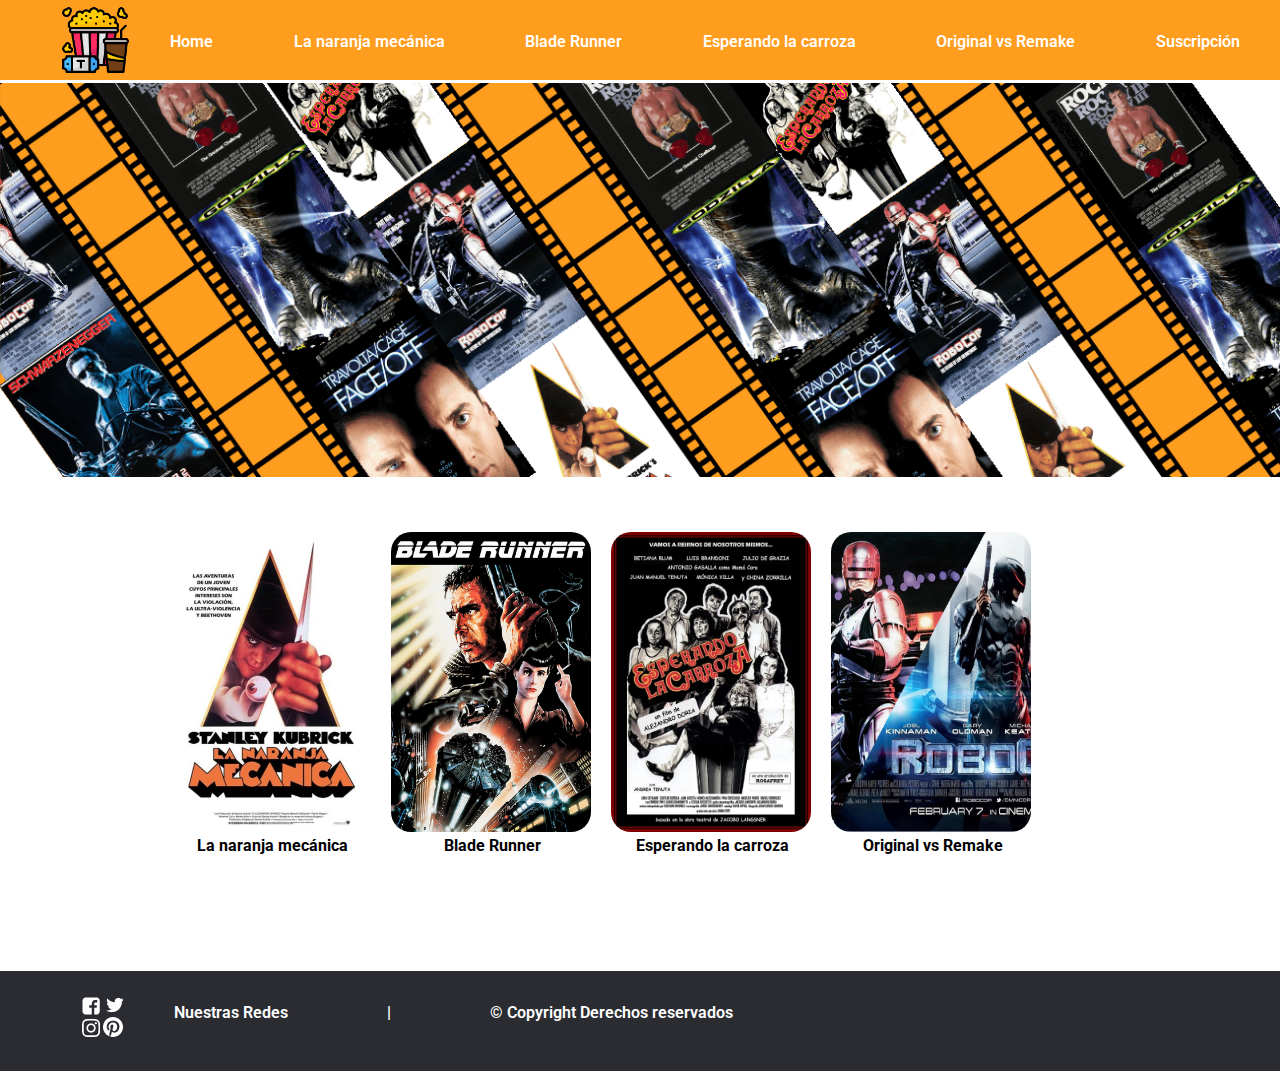
<file: index.html>
﻿<!DOCTYPE html>

<html>

<head>
  <title>CineRetro</title>
  <meta charset="utf-8" />
  <link rel="preconnect" href="https://fonts.googleapis.com">
  <link rel="preconnect" href="https://fonts.gstatic.com" crossorigin>
  <link href="https://fonts.googleapis.com/css2?family=Roboto:wght@300&display=swap" rel="stylesheet">
  <link rel="stylesheet" type="text/css" href="style.css" />

</head>

<body>
  <header>

    <div id="nav">

      <a href="index.html"><img src="images/pochoclos.png" id="logo" width="70px" alt="Logo CineRetro"></a>
      <ul>
        <li><a href="index.html">Home</a></li>
        <li><a href="lanaranjamecanica.html">La naranja mecánica</a></li>
        <li><a href="bladerunner.html">Blade Runner</a></li>
        <li><a href="esperandocarroza.html">Esperando la carroza</a></li>
        <li><a href="originalvsremake.html">Original vs Remake</a></li>
        <li><a href="Suscripción.html">Suscripción</a></li>
      </ul>
    </div>
  </header>

  <img src="images/aficheportada.png" width="100%">

  <div id="cuerpo">
    <div class="articulo">
      <a href="lanaranjamecanica.html"><img src="images/pagina01.jpg" class="marco" /></a>
      <h4>La naranja mecánica</h4>
    </div>
    <div class="articulo">
      <a href="bladerunner.html"><img class="marco" src="images/pagina02.png" /></a>
      <h4>Blade Runner</h4>
    </div>
    <div class="articulo">
      <a href="esperandocarroza.html"><img class="marco" src="images/pagina03.jpg" /></a>
      <h4>Esperando la carroza</h4>
    </div>
    <div class="articulo">
      <a href="originalvsremake.html"><img class="marco" src="images/pagina04.png" /></a>
      <h4>Original vs Remake</h4>
    </div>
  </div>

  <footer>
    <div id="pie">
      <a href="https://es-la.facebook.com/"><img src="images/redes.png" id="logoredes" alt="Logo redes sociales"></a>
      <ul>
        <li><a href="https://es-la.facebook.com/">Nuestras Redes</a></li>
        <li>|</li>
        <li>© Copyright Derechos reservados</li>
        <li><a href="lanaranjamecanica.html"><abbr title="La naranja mecánica"></a></li>
        <li><a href="bladerunner.html"><abbr title="Blade Runner"></a></li>
        <li><a href="esperandocarroza.html"><abbr title="Esperando la carroza"></a></li>
        <li><a href="originalvsremake.html"><abbr title="Original vs Remake"></a></li><br>
      </ul>
    </div>
  </footer>
</body>

</html>
</file>
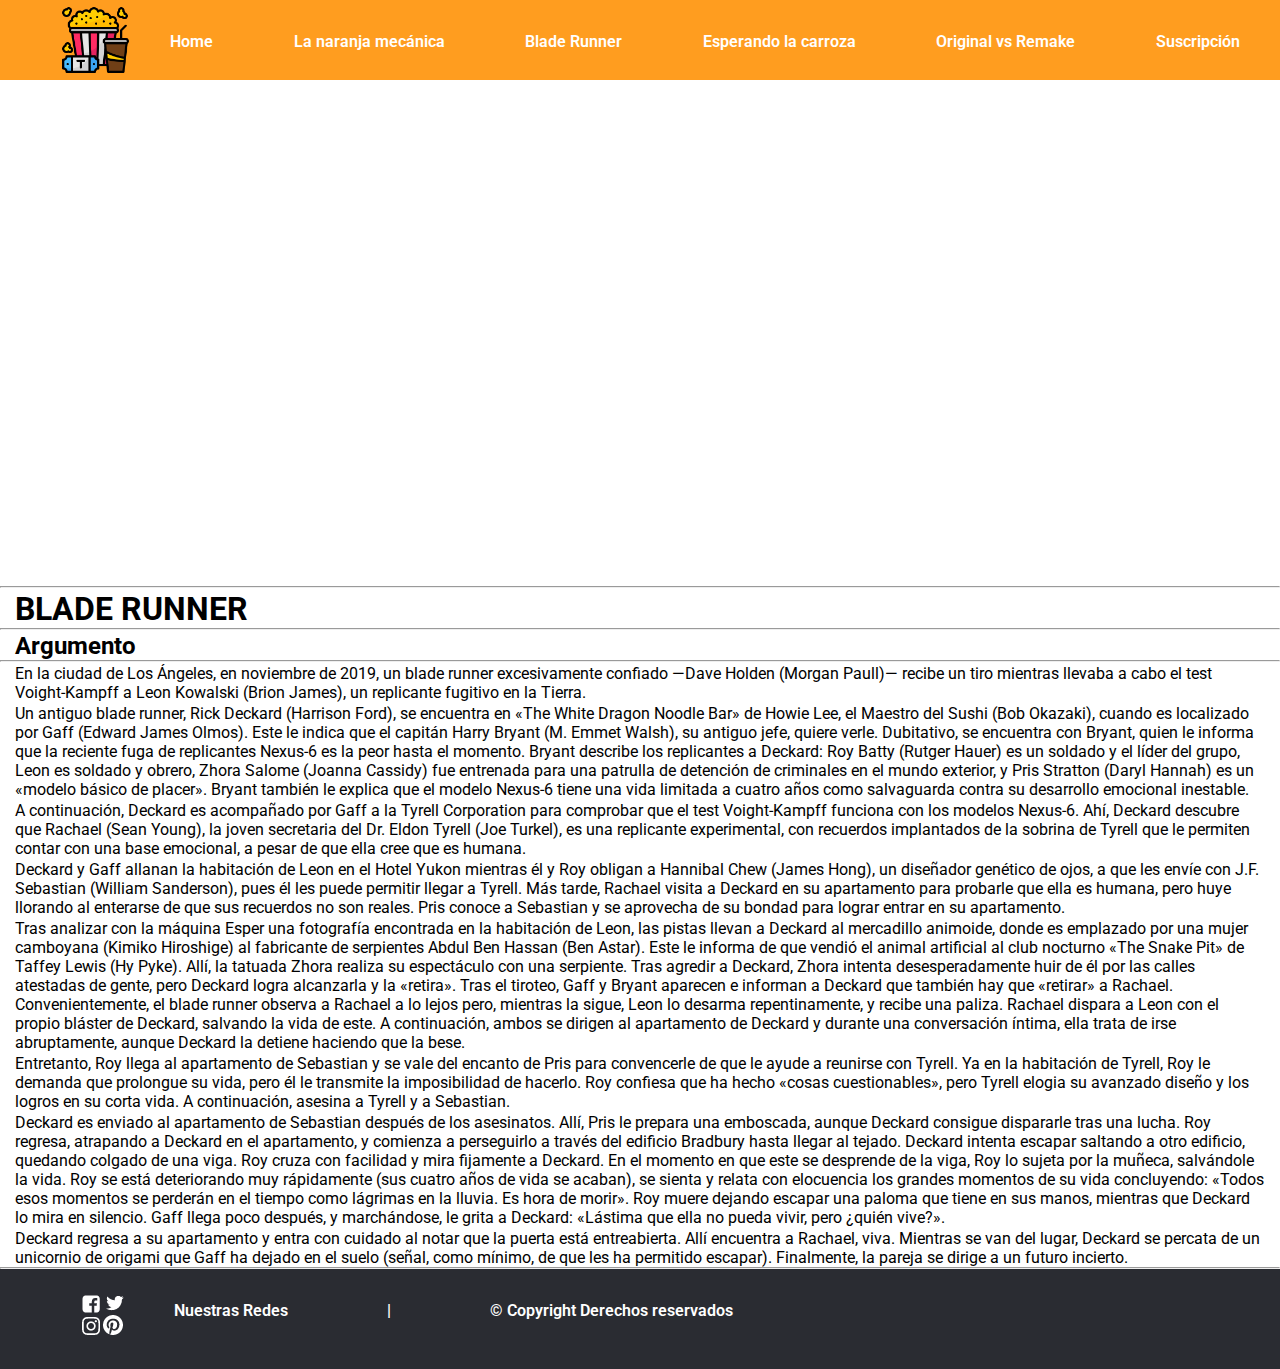
<file: bladerunner.html>
﻿<!DOCTYPE html>
<html>

<head>
  <title>CineRetro - Blade Runner</title>
  <meta charset="utf-8" />

  <!-- Fuente "Roboto" desde Google Fonts -->
  <link rel="preconnect" href="https://fonts.googleapis.com">
  <link rel="preconnect" href="https://fonts.gstatic.com" crossorigin>
  <link href="https://fonts.googleapis.com/css2?family=Roboto:wght@300&display=swap" rel="stylesheet">

  <!-- Diseño general de las páginas con CSS -->
  <link rel="stylesheet" type="text/css" href="style.css" />

</head>

<body>
  <header>

    <!-- Menú de navegación -->
    <div id="nav">

      <a href="index.html"><img src="images/pochoclos.png" id="logo" width="70px" alt="Logo CineRetro"></a>
      <ul>
        <li><a href="index.html">Home</a></li>
        <li><a href="lanaranjamecanica.html">La naranja mecánica</a></li>
        <li><a href="bladerunner.html">Blade Runner</a></li>
        <li><a href="esperandocarroza.html">Esperando la carroza</a></li>
        <li><a href="originalvsremake.html">Original vs Remake</a></li>
        <li><a href="Suscripción.html">Suscripción</a></li>
      </ul>
    </div>
  </header>

  <!-- IFRAME -->
  <iframe height="500px" src="https://www.youtube.com/embed/OL5dD-EwcaU"
    title="Blade Runner (1982) Trailer Doblado al Español Latino" frameborder="0"
    allow="accelerometer; autoplay; clipboard-write; encrypted-media; gyroscope; picture-in-picture; web-share"
    allowfullscreen>
  </iframe>

    <hr />
    <h1>BLADE RUNNER</h1>
    <hr />
    <h2>Argumento</h2>
    <hr />

    <p>En la ciudad de Los Ángeles, en noviembre de 2019, un blade runner excesivamente confiado —Dave Holden (Morgan
      Paull)— recibe un tiro mientras llevaba a cabo el test Voight-Kampff a Leon Kowalski (Brion James), un replicante
      fugitivo en la Tierra.</p>

    <p>Un antiguo blade runner, Rick Deckard (Harrison Ford), se encuentra en «The White Dragon Noodle Bar» de Howie
      Lee, el Maestro del Sushi (Bob Okazaki), cuando es localizado por Gaff (Edward James Olmos). Este le indica que el
      capitán Harry Bryant (M. Emmet Walsh), su antiguo jefe, quiere verle. Dubitativo, se encuentra con Bryant, quien
      le informa que la reciente fuga de replicantes Nexus-6 es la peor hasta el momento. Bryant describe los
      replicantes a Deckard: Roy Batty (Rutger Hauer) es un soldado y el líder del grupo, Leon es soldado y obrero,
      Zhora Salome (Joanna Cassidy) fue entrenada para una patrulla de detención de criminales en el mundo exterior, y
      Pris Stratton (Daryl Hannah) es un «modelo básico de placer». Bryant también le explica que el modelo Nexus-6
      tiene una vida limitada a cuatro años como salvaguarda contra su desarrollo emocional inestable.</p>

    <p>A continuación, Deckard es acompañado por Gaff a la Tyrell Corporation para comprobar que el test Voight-Kampff
      funciona con los modelos Nexus-6. Ahí, Deckard descubre que Rachael (Sean Young), la joven secretaria del Dr.
      Eldon Tyrell (Joe Turkel), es una replicante experimental, con recuerdos implantados de la sobrina de Tyrell que
      le permiten contar con una base emocional, a pesar de que ella cree que es humana.</p>

    <p>Deckard y Gaff allanan la habitación de Leon en el Hotel Yukon mientras él y Roy obligan a Hannibal Chew (James
      Hong), un diseñador genético de ojos, a que les envíe con J.F. Sebastian (William Sanderson), pues él les puede
      permitir llegar a Tyrell. Más tarde, Rachael visita a Deckard en su apartamento para probarle que ella es humana,
      pero huye llorando al enterarse de que sus recuerdos no son reales. Pris conoce a Sebastian y se aprovecha de su
      bondad para lograr entrar en su apartamento.</p>

    <p>Tras analizar con la máquina Esper una fotografía encontrada en la habitación de Leon, las pistas llevan a
      Deckard al mercadillo animoide, donde es emplazado por una mujer camboyana (Kimiko Hiroshige) al fabricante de
      serpientes Abdul Ben Hassan (Ben Astar). Este le informa de que vendió el animal artificial al club nocturno «The
      Snake Pit» de Taffey Lewis (Hy Pyke). Allí, la tatuada Zhora realiza su espectáculo con una serpiente. Tras
      agredir a Deckard, Zhora intenta desesperadamente huir de él por las calles atestadas de gente, pero Deckard logra
      alcanzarla y la «retira». Tras el tiroteo, Gaff y Bryant aparecen e informan a Deckard que también hay que
      «retirar» a Rachael. Convenientemente, el blade runner observa a Rachael a lo lejos pero, mientras la sigue, Leon
      lo desarma repentinamente, y recibe una paliza. Rachael dispara a Leon con el propio bláster de Deckard, salvando
      la vida de este. A continuación, ambos se dirigen al apartamento de Deckard y durante una conversación íntima,
      ella trata de irse abruptamente, aunque Deckard la detiene haciendo que la bese.</p>

    <p>Entretanto, Roy llega al apartamento de Sebastian y se vale del encanto de Pris para convencerle de que le ayude
      a reunirse con Tyrell. Ya en la habitación de Tyrell, Roy le demanda que prolongue su vida, pero él le transmite
      la imposibilidad de hacerlo. Roy confiesa que ha hecho «cosas cuestionables», pero Tyrell elogia su avanzado
      diseño y los logros en su corta vida. A continuación, asesina a Tyrell y a Sebastian.</p>

    <p>Deckard es enviado al apartamento de Sebastian después de los asesinatos. Allí, Pris le prepara una emboscada,
      aunque Deckard consigue dispararle tras una lucha. Roy regresa, atrapando a Deckard en el apartamento, y comienza
      a perseguirlo a través del edificio Bradbury hasta llegar al tejado. Deckard intenta escapar saltando a otro
      edificio, quedando colgado de una viga. Roy cruza con facilidad y mira fijamente a Deckard. En el momento en que
      este se desprende de la viga, Roy lo sujeta por la muñeca, salvándole la vida. Roy se está deteriorando muy
      rápidamente (sus cuatro años de vida se acaban), se sienta y relata con elocuencia los grandes momentos de su vida
      concluyendo: «Todos esos momentos se perderán en el tiempo como lágrimas en la lluvia. Es hora de morir». Roy
      muere dejando escapar una paloma que tiene en sus manos, mientras que Deckard lo mira en silencio. Gaff llega poco
      después, y marchándose, le grita a Deckard: «Lástima que ella no pueda vivir, pero ¿quién vive?».</p>

    <p>Deckard regresa a su apartamento y entra con cuidado al notar que la puerta está entreabierta. Allí encuentra a
      Rachael, viva. Mientras se van del lugar, Deckard se percata de un unicornio de origami que Gaff ha dejado en el
      suelo (señal, como mínimo, de que les ha permitido escapar). Finalmente, la pareja se dirige a un futuro incierto.
    </p>
    <hr />

    <footer>
    <div id="pie">
      <a href="https://es-la.facebook.com/"><img src="images/redes.png" id="logoredes" alt="Logo redes sociales"></a>
      <ul>
        <li><a href="https://es-la.facebook.com/">Nuestras Redes</a></li>
        <li>|</li>
        <li>© Copyright Derechos reservados</li>
        <li><a href="lanaranjamecanica.html"><abbr title="La naranja mecánica"></a></li>
        <li><a href="bladerunner.html"><abbr title="Blade Runner"></a></li>
        <li><a href="esperandocarroza.html"><abbr title="Esperando la carroza"></a></li>
        <li><a href="originalvsremake.html"><abbr title="Original vs Remake"></a></li><br>
      </ul>
    </div>
  </footer>
  </body>

</html>
</file>
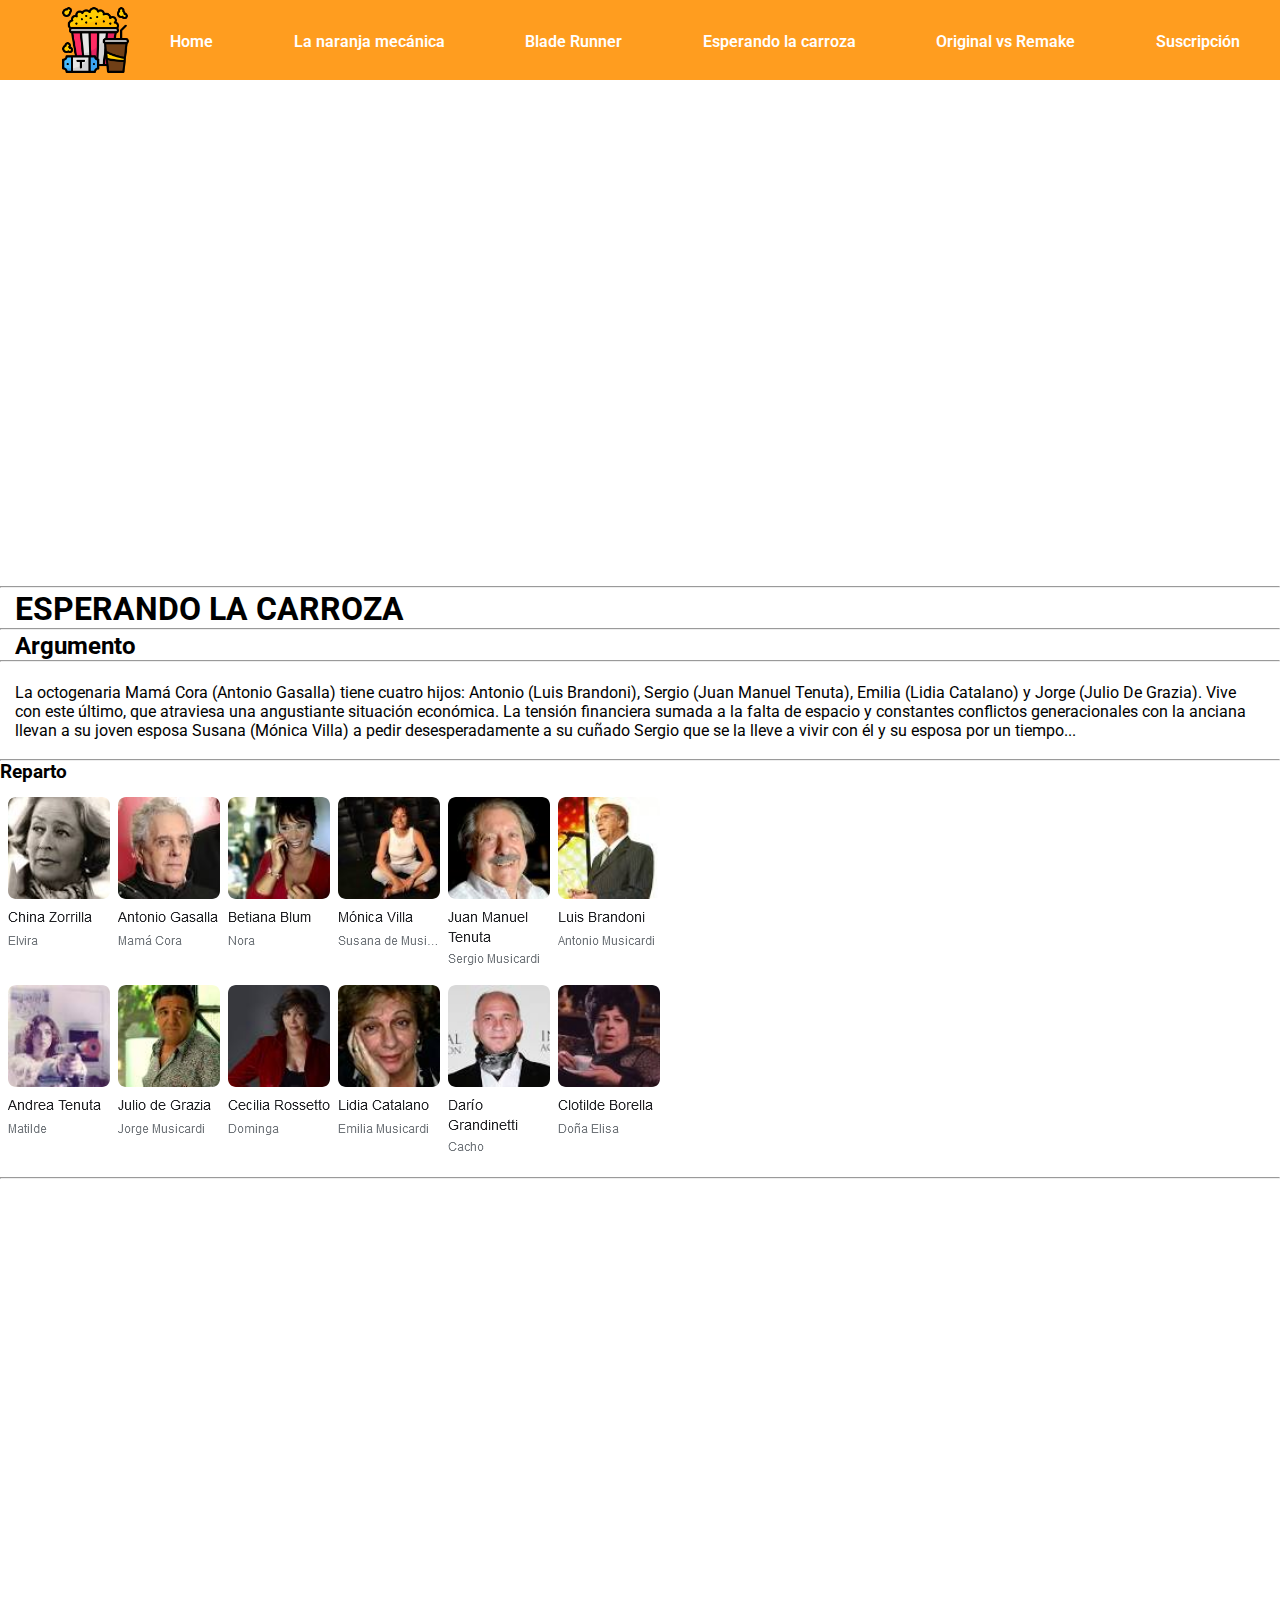
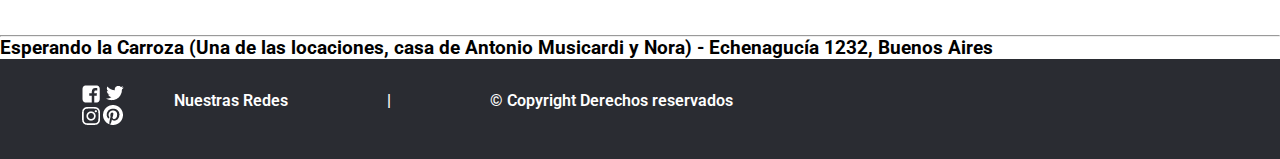
<file: esperandocarroza.html>
﻿<!DOCTYPE HTML>
<html>

<head>
  <title>CineRetro - Esperando la carroza</title>
  <meta charset="utf-8" />

  <!-- Fuente "Roboto" desde Google Fonts -->
  <link href="https://fonts.googleapis.com/css2?family=Roboto:wght@300&display=swap" rel="stylesheet">

  <!-- Diseño general de las páginas con CSS -->
  <link rel="stylesheet" type="text/css" href="style.css" />

</head>

<body>
  <header>

    <!-- Menú de navegación -->
    <div id="nav">

      <a href="index.html"><img src="images/pochoclos.png" id="logo" width="70px" alt="Logo CineRetro"></a>
      <ul>
        <li><a href="index.html">Home</a></li>
        <li><a href="lanaranjamecanica.html">La naranja mecánica</a></li>
        <li><a href="bladerunner.html">Blade Runner</a></li>
        <li><a href="esperandocarroza.html">Esperando la carroza</a></li>
        <li><a href="originalvsremake.html">Original vs Remake</a></li>
        <li><a href="Suscripción.html">Suscripción</a></li>
      </ul>
    </div>
  </header>

 <!-- IFRAME -->
 <iframe height="500px" src="https://www.youtube.com/embed/KIgOuEPQZsU"
 title="Esperando la carrozza 1985 Trailer" frameborder="0"
 allow="accelerometer; autoplay; clipboard-write; encrypted-media; gyroscope; picture-in-picture; web-share"
 allowfullscreen>
</iframe>
 
  <hr />
  <h1>ESPERANDO LA CARROZA</h1>
  <hr />
  <!-- Cuerpo de la página -->
    <h2>Argumento</h2>
  <hr />
  <br>
  <p>La octogenaria Mamá Cora (Antonio Gasalla) tiene cuatro hijos: Antonio (Luis Brandoni), Sergio (Juan Manuel
    Tenuta), Emilia (Lidia Catalano) y Jorge (Julio De Grazia). Vive con este último, que atraviesa una angustiante
    situación económica. La tensión financiera sumada a la falta de espacio y constantes conflictos generacionales con
    la anciana llevan a su joven esposa Susana (Mónica Villa) a pedir desesperadamente a su cuñado Sergio que se la
    lleve a vivir con él y su esposa por un tiempo...</p>
  <br>
  <hr />
    <h3>Reparto</h3>
    <img src="images/reparto.png">
    <hr />

    <!-- IFRAME -->
    <iframe
      src="https://www.google.com/maps/embed?pb=!1m18!1m12!1m3!1d52528.68162736115!2d-58.58931744179687!3d-34.628363699999994!2m3!1f0!2f0!3f0!3m2!1i1024!2i768!4f13.1!3m3!1m2!1s0x95bcc984fbb282dd%3A0xe29e04c38dc390aa!2sEsperando%20la%20Carroza%20(Una%20de%20las%20locaciones%2C%20casa%20de%20Antonio%20Musicardi%20y%20Nora)!5e0!3m2!1ses!2sar!4v1684104139411!5m2!1ses!2sar"
      width="600" height="450" style="border:0;" allowfullscreen="" loading="lazy"
      referrerpolicy="no-referrer-when-downgrade"></iframe>
    <hr />
      <h3>Esperando la Carroza (Una de las locaciones, casa de Antonio Musicardi y Nora) - Echenagucía 1232, Buenos
        Aires</h3>

    <!-- FOOTER -->
  <footer>
    <div id="pie">
      <a href="https://es-la.facebook.com/"><img src="images/redes.png" id="logoredes" alt="Logo redes sociales"></a>
      <ul>
        <li><a href="https://es-la.facebook.com/">Nuestras Redes</a></li>
        <li>|</li>
        <li>© Copyright Derechos reservados</li>
        <li><a href="lanaranjamecanica.html"><abbr title="La naranja mecánica"></a></li>
        <li><a href="bladerunner.html"><abbr title="Blade Runner"></a></li>
        <li><a href="esperandocarroza.html"><abbr title="Esperando la carroza"></a></li>
        <li><a href="originalvsremake.html"><abbr title="Original vs Remake"></a></li><br>
      </ul>
    </div>
  </footer>
</body>

</html>
</file>
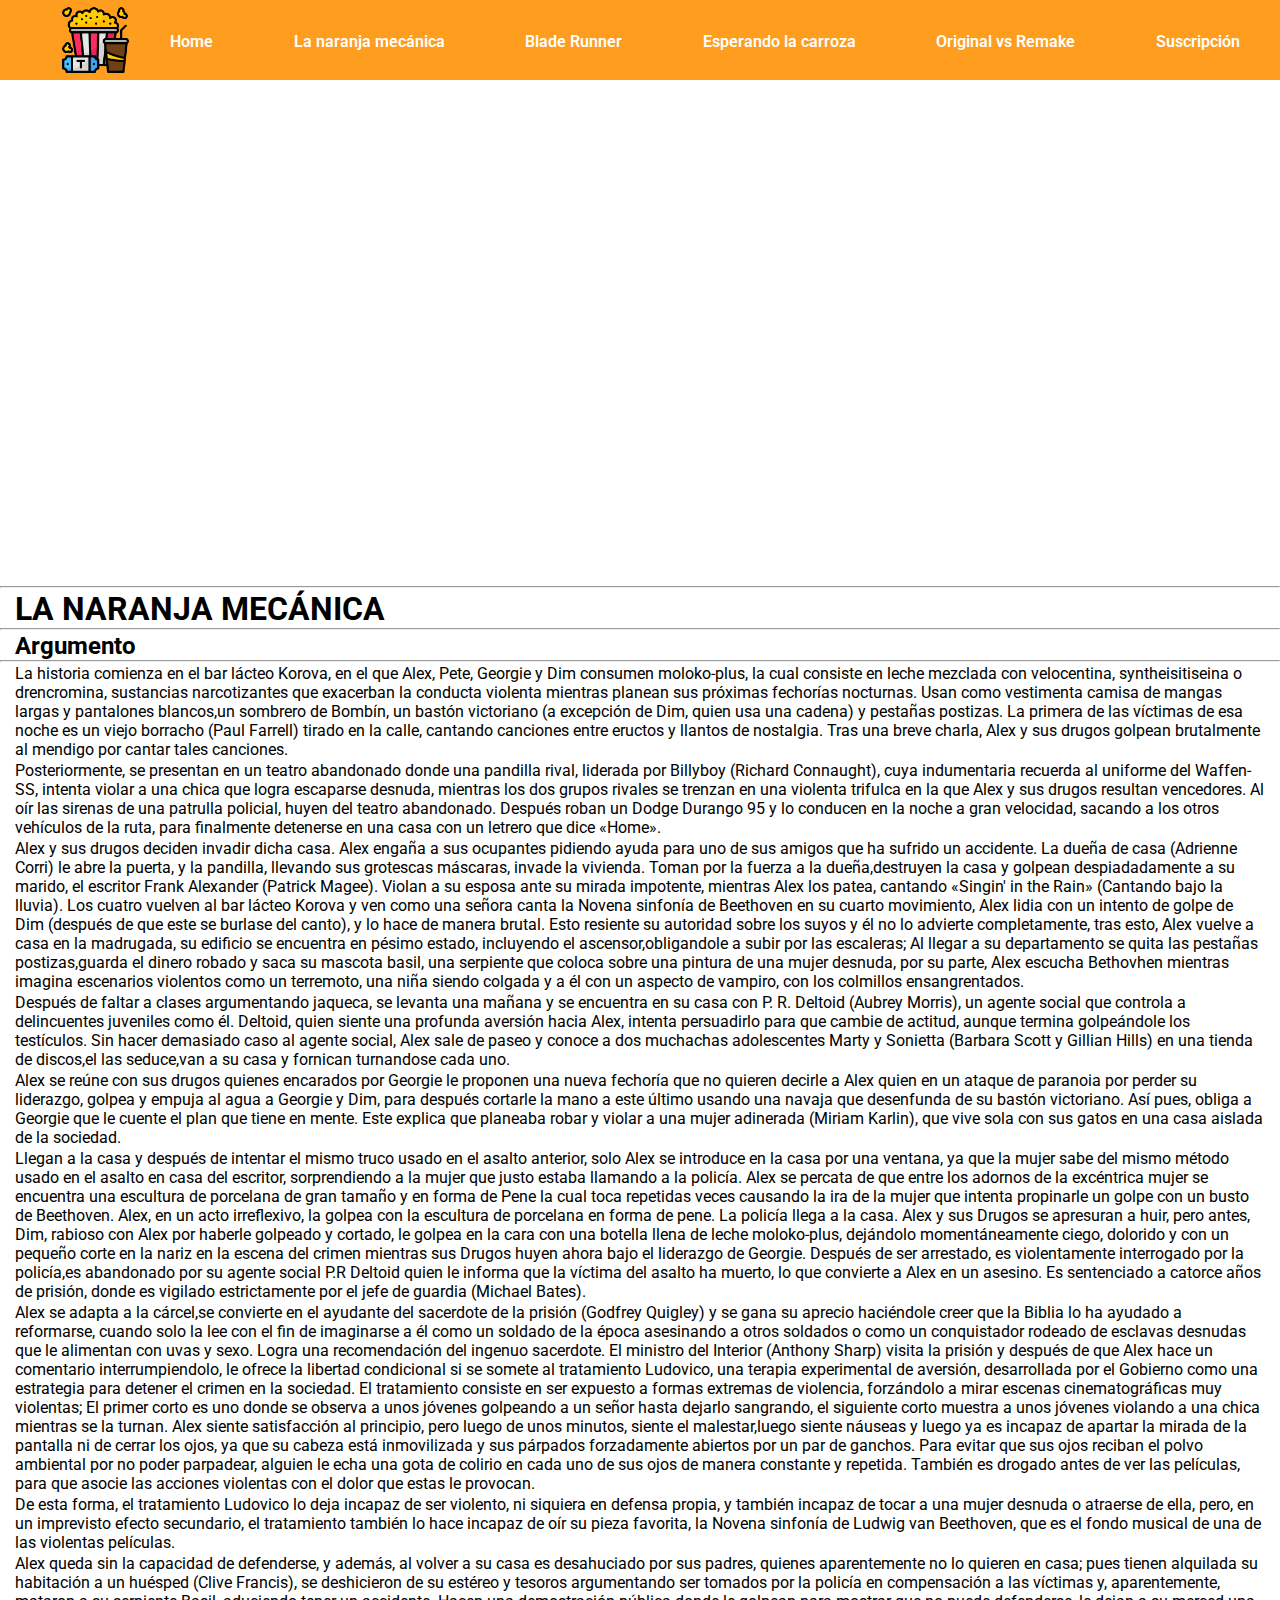
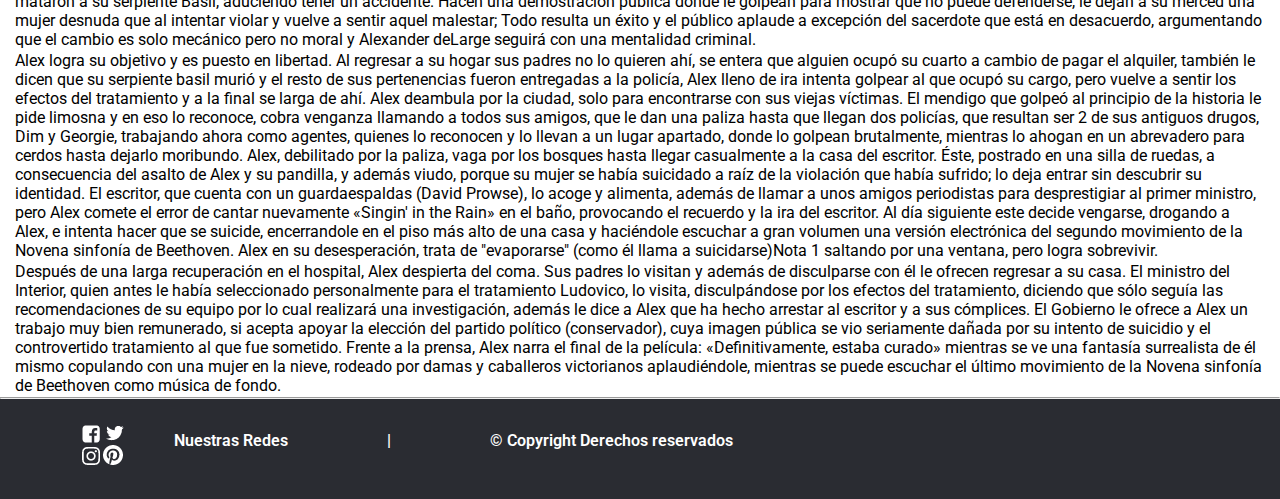
<file: lanaranjamecanica.html>
﻿<!DOCTYPE HTML>
<html>

<head>
  <title>CineRetro - La naranja mecánica</title>
  <meta charset="utf-8" />

  <!-- Fuente "Roboto" desde Google Fonts -->
  <link rel="preconnect" href="https://fonts.googleapis.com">
  <link rel="preconnect" href="https://fonts.gstatic.com" crossorigin>
  <link href="https://fonts.googleapis.com/css2?family=Roboto:wght@300&display=swap" rel="stylesheet">

  <!-- Diseño general de las páginas con CSS -->
  <link rel="stylesheet" type="text/css" href="style.css" />

</head>

<body>
  <header>

    <!-- Menú de navegación -->
    <div id="nav">

      <a href="index.html"><img src="images/pochoclos.png" id="logo" width="70px" alt="Logo CineRetro"></a>
      <ul>
        <li><a href="index.html">Home</a></li>
        <li><a href="lanaranjamecanica.html">La naranja mecánica</a></li>
        <li><a href="bladerunner.html">Blade Runner</a></li>
        <li><a href="esperandocarroza.html">Esperando la carroza</a></li>
        <li><a href="originalvsremake.html">Original vs Remake</a></li>
        <li><a href="Suscripción.html">Suscripción</a></li>
      </ul>
    </div>
  </header>

  <!-- IFRAME -->
  <iframe height="500px" src="https://www.youtube.com/embed/A1eC4pG8rC0"
    title="La Naranja Mecanica Trailer" frameborder="0"
    allow="accelerometer; autoplay; clipboard-write; encrypted-media; gyroscope; picture-in-picture; web-share"
    allowfullscreen>
  </iframe>

  <hr />
  <h1>LA NARANJA MECÁNICA</h1>
  <hr />
  <h2>Argumento</h2>
  <hr />

  <p>La historia comienza en el bar lácteo Korova, en el que Alex, Pete, Georgie y Dim consumen moloko-plus, la cual
    consiste en leche mezclada con velocentina, syntheisitiseina o drencromina, sustancias narcotizantes que exacerban
    la conducta violenta mientras planean sus próximas fechorías nocturnas. Usan como vestimenta camisa de mangas largas
    y pantalones blancos,un sombrero de Bombín, un bastón victoriano (a excepción de Dim, quien usa una cadena) y
    pestañas postizas. La primera de las víctimas de esa noche es un viejo borracho (Paul Farrell) tirado en la calle,
    cantando canciones entre eructos y llantos de nostalgia. Tras una breve charla, Alex y sus drugos golpean
    brutalmente al mendigo por cantar tales canciones.</p>

  <p>Posteriormente, se presentan en un teatro abandonado donde una pandilla rival, liderada por Billyboy (Richard
    Connaught), cuya indumentaria recuerda al uniforme del Waffen-SS, intenta violar a una chica que logra escaparse
    desnuda, mientras los dos grupos rivales se trenzan en una violenta trifulca en la que Alex y sus drugos resultan
    vencedores. Al oír las sirenas de una patrulla policial, huyen del teatro abandonado. Después roban un Dodge Durango
    95 y lo conducen en la noche a gran velocidad, sacando a los otros vehículos de la ruta, para finalmente detenerse
    en una casa con un letrero que dice «Home».</p>

  <p>Alex y sus drugos deciden invadir dicha casa. Alex engaña a sus ocupantes pidiendo ayuda para uno de sus amigos que
    ha sufrido un accidente. La dueña de casa (Adrienne Corri) le abre la puerta, y la pandilla, llevando sus grotescas
    máscaras, invade la vivienda. Toman por la fuerza a la dueña,destruyen la casa y golpean despiadadamente a su
    marido, el escritor Frank Alexander (Patrick Magee). Violan a su esposa ante su mirada impotente, mientras Alex los
    patea, cantando «Singin' in the Rain» (Cantando bajo la lluvia). Los cuatro vuelven al bar lácteo Korova y ven como
    una señora canta la Novena sinfonía de Beethoven en su cuarto movimiento, Alex lidia con un intento de golpe de Dim
    (después de que este se burlase del canto), y lo hace de manera brutal. Esto resiente su autoridad sobre los suyos y
    él no lo advierte completamente, tras esto, Alex vuelve a casa en la madrugada, su edificio se encuentra en pésimo
    estado, incluyendo el ascensor,obligandole a subir por las escaleras; Al llegar a su departamento se quita las
    pestañas postizas,guarda el dinero robado y saca su mascota basil, una serpiente que coloca sobre una pintura de una
    mujer desnuda, por su parte, Alex escucha Bethovhen mientras imagina escenarios violentos como un terremoto, una
    niña siendo colgada y a él con un aspecto de vampiro, con los colmillos ensangrentados.</p>

  <p>Después de faltar a clases argumentando jaqueca, se levanta una mañana y se encuentra en su casa con P. R. Deltoid
    (Aubrey Morris), un agente social que controla a delincuentes juveniles como él. Deltoid, quien siente una profunda
    aversión hacia Alex, intenta persuadirlo para que cambie de actitud, aunque termina golpeándole los testículos. Sin
    hacer demasiado caso al agente social, Alex sale de paseo y conoce a dos muchachas adolescentes Marty y Sonietta
    (Barbara Scott y Gillian Hills) en una tienda de discos,el las seduce,van a su casa y fornican turnandose cada uno.
  </p>

  <p>Alex se reúne con sus drugos quienes encarados por Georgie le proponen una nueva fechoría que no quieren decirle a
    Alex quien en un ataque de paranoia por perder su liderazgo, golpea y empuja al agua a Georgie y Dim, para después
    cortarle la mano a este último usando una navaja que desenfunda de su bastón victoriano. Así pues, obliga a Georgie
    que le cuente el plan que tiene en mente. Este explica que planeaba robar y violar a una mujer adinerada (Miriam
    Karlin), que vive sola con sus gatos en una casa aislada de la sociedad.</p>

  <p>Llegan a la casa y después de intentar el mismo truco usado en el asalto anterior, solo Alex se introduce en la
    casa por una ventana, ya que la mujer sabe del mismo método usado en el asalto en casa del escritor, sorprendiendo a
    la mujer que justo estaba llamando a la policía. Alex se percata de que entre los adornos de la excéntrica mujer se
    encuentra una escultura de porcelana de gran tamaño y en forma de Pene la cual toca repetidas veces causando la ira
    de la mujer que intenta propinarle un golpe con un busto de Beethoven. Alex, en un acto irreflexivo, la golpea con
    la escultura de porcelana en forma de pene. La policía llega a la casa. Alex y sus Drugos se apresuran a huir, pero
    antes, Dim, rabioso con Alex por haberle golpeado y cortado, le golpea en la cara con una botella llena de leche
    moloko-plus, dejándolo momentáneamente ciego, dolorido y con un pequeño corte en la nariz en la escena del crimen
    mientras sus Drugos huyen ahora bajo el liderazgo de Georgie. Después de ser arrestado, es violentamente interrogado
    por la policía,es abandonado por su agente social P.R Deltoid quien le informa que la víctima del asalto ha muerto,
    lo que convierte a Alex en un asesino. Es sentenciado a catorce años de prisión, donde es vigilado estrictamente por
    el jefe de guardia (Michael Bates).</p>

  <p>Alex se adapta a la cárcel,se convierte en el ayudante del sacerdote de la prisión (Godfrey Quigley) y se gana su
    aprecio haciéndole creer que la Biblia lo ha ayudado a reformarse, cuando solo la lee con el fin de imaginarse a él
    como un soldado de la época asesinando a otros soldados o como un conquistador rodeado de esclavas desnudas que le
    alimentan con uvas y sexo. Logra una recomendación del ingenuo sacerdote. El ministro del Interior (Anthony Sharp)
    visita la prisión y después de que Alex hace un comentario interrumpiendolo, le ofrece la libertad condicional si se
    somete al tratamiento Ludovico, una terapia experimental de aversión, desarrollada por el Gobierno como una
    estrategia para detener el crimen en la sociedad. El tratamiento consiste en ser expuesto a formas extremas de
    violencia, forzándolo a mirar escenas cinematográficas muy violentas; El primer corto es uno donde se observa a unos
    jóvenes golpeando a un señor hasta dejarlo sangrando, el siguiente corto muestra a unos jóvenes violando a una chica
    mientras se la turnan. Alex siente satisfacción al principio, pero luego de unos minutos, siente el malestar,luego
    siente náuseas y luego ya es incapaz de apartar la mirada de la pantalla ni de cerrar los ojos, ya que su cabeza
    está inmovilizada y sus párpados forzadamente abiertos por un par de ganchos. Para evitar que sus ojos reciban el
    polvo ambiental por no poder parpadear, alguien le echa una gota de colirio en cada uno de sus ojos de manera
    constante y repetida. También es drogado antes de ver las películas, para que asocie las acciones violentas con el
    dolor que estas le provocan.</p>

  <p>De esta forma, el tratamiento Ludovico lo deja incapaz de ser violento, ni siquiera en defensa propia, y también
    incapaz de tocar a una mujer desnuda o atraerse de ella, pero, en un imprevisto efecto secundario, el tratamiento
    también lo hace incapaz de oír su pieza favorita, la Novena sinfonía de Ludwig van Beethoven, que es el fondo
    musical de una de las violentas películas.</p>

  <p>Alex queda sin la capacidad de defenderse, y además, al volver a su casa es desahuciado por sus padres, quienes
    aparentemente no lo quieren en casa; pues tienen alquilada su habitación a un huésped (Clive Francis), se
    deshicieron de su estéreo y tesoros argumentando ser tomados por la policía en compensación a las víctimas y,
    aparentemente, mataron a su serpiente Basil, aduciendo tener un accidente. Hacen una demostración pública donde le
    golpean para mostrar que no puede defenderse, le dejan a su merced una mujer desnuda que al intentar violar y vuelve
    a sentir aquel malestar; Todo resulta un éxito y el público aplaude a excepción del sacerdote que está en
    desacuerdo, argumentando que el cambio es solo mecánico pero no moral y Alexander deLarge seguirá con una mentalidad
    criminal.</p>

  <p>Alex logra su objetivo y es puesto en libertad. Al regresar a su hogar sus padres no lo quieren ahí, se entera que
    alguien ocupó su cuarto a cambio de pagar el alquiler, también le dicen que su serpiente basil murió y el resto de
    sus pertenencias fueron entregadas a la policía, Alex lleno de ira intenta golpear al que ocupó su cargo, pero
    vuelve a sentir los efectos del tratamiento y a la final se larga de ahí. Alex deambula por la ciudad, solo para
    encontrarse con sus viejas víctimas. El mendigo que golpeó al principio de la historia le pide limosna y en eso lo
    reconoce, cobra venganza llamando a todos sus amigos, que le dan una paliza hasta que llegan dos policías, que
    resultan ser 2 de sus antiguos drugos, Dim y Georgie, trabajando ahora como agentes, quienes lo reconocen y lo
    llevan a un lugar apartado, donde lo golpean brutalmente, mientras lo ahogan en un abrevadero para cerdos hasta
    dejarlo moribundo. Alex, debilitado por la paliza, vaga por los bosques hasta llegar casualmente a la casa del
    escritor. Éste, postrado en una silla de ruedas, a consecuencia del asalto de Alex y su pandilla, y además viudo,
    porque su mujer se había suicidado a raíz de la violación que había sufrido; lo deja entrar sin descubrir su
    identidad. El escritor, que cuenta con un guardaespaldas (David Prowse), lo acoge y alimenta, además de llamar a
    unos amigos periodistas para desprestigiar al primer ministro, pero Alex comete el error de cantar nuevamente
    «Singin' in the Rain» en el baño, provocando el recuerdo y la ira del escritor. Al día siguiente este decide
    vengarse, drogando a Alex, e intenta hacer que se suicide, encerrandole en el piso más alto de una casa y haciéndole
    escuchar a gran volumen una versión electrónica del segundo movimiento de la Novena sinfonía de Beethoven. Alex en
    su desesperación, trata de "evaporarse" (como él llama a suicidarse)Nota 1 saltando por una ventana, pero logra
    sobrevivir.</p>

  <p>Después de una larga recuperación en el hospital, Alex despierta del coma. Sus padres lo visitan y además de
    disculparse con él le ofrecen regresar a su casa. El ministro del Interior, quien antes le había seleccionado
    personalmente para el tratamiento Ludovico, lo visita, disculpándose por los efectos del tratamiento, diciendo que
    sólo seguía las recomendaciones de su equipo por lo cual realizará una investigación, además le dice a Alex que ha
    hecho arrestar al escritor y a sus cómplices. El Gobierno le ofrece a Alex un trabajo muy bien remunerado, si acepta
    apoyar la elección del partido político (conservador), cuya imagen pública se vio seriamente dañada por su intento
    de suicidio y el controvertido tratamiento al que fue sometido. Frente a la prensa, Alex narra el final de la
    película: «Definitivamente, estaba curado» mientras se ve una fantasía surrealista de él mismo copulando con una
    mujer en la nieve, rodeado por damas y caballeros victorianos aplaudiéndole, mientras se puede escuchar el último
    movimiento de la Novena sinfonía de Beethoven como música de fondo.</p>
  <p></p>
  <hr />

  <!-- FOOTER -->
  <footer>
    <div id="pie">
      <a href="https://es-la.facebook.com/"><img src="images/redes.png" id="logoredes" alt="Logo redes sociales"></a>
      <ul>
        <li><a href="https://es-la.facebook.com/">Nuestras Redes</a></li>
        <li>|</li>
        <li>© Copyright Derechos reservados</li>
        <li><a href="lanaranjamecanica.html"><abbr title="La naranja mecánica"></a></li>
        <li><a href="bladerunner.html"><abbr title="Blade Runner"></a></li>
        <li><a href="esperandocarroza.html"><abbr title="Esperando la carroza"></a></li>
        <li><a href="originalvsremake.html"><abbr title="Original vs Remake"></a></li><br>
      </ul>
    </div>
  </footer>
</body>

</html>
</file>
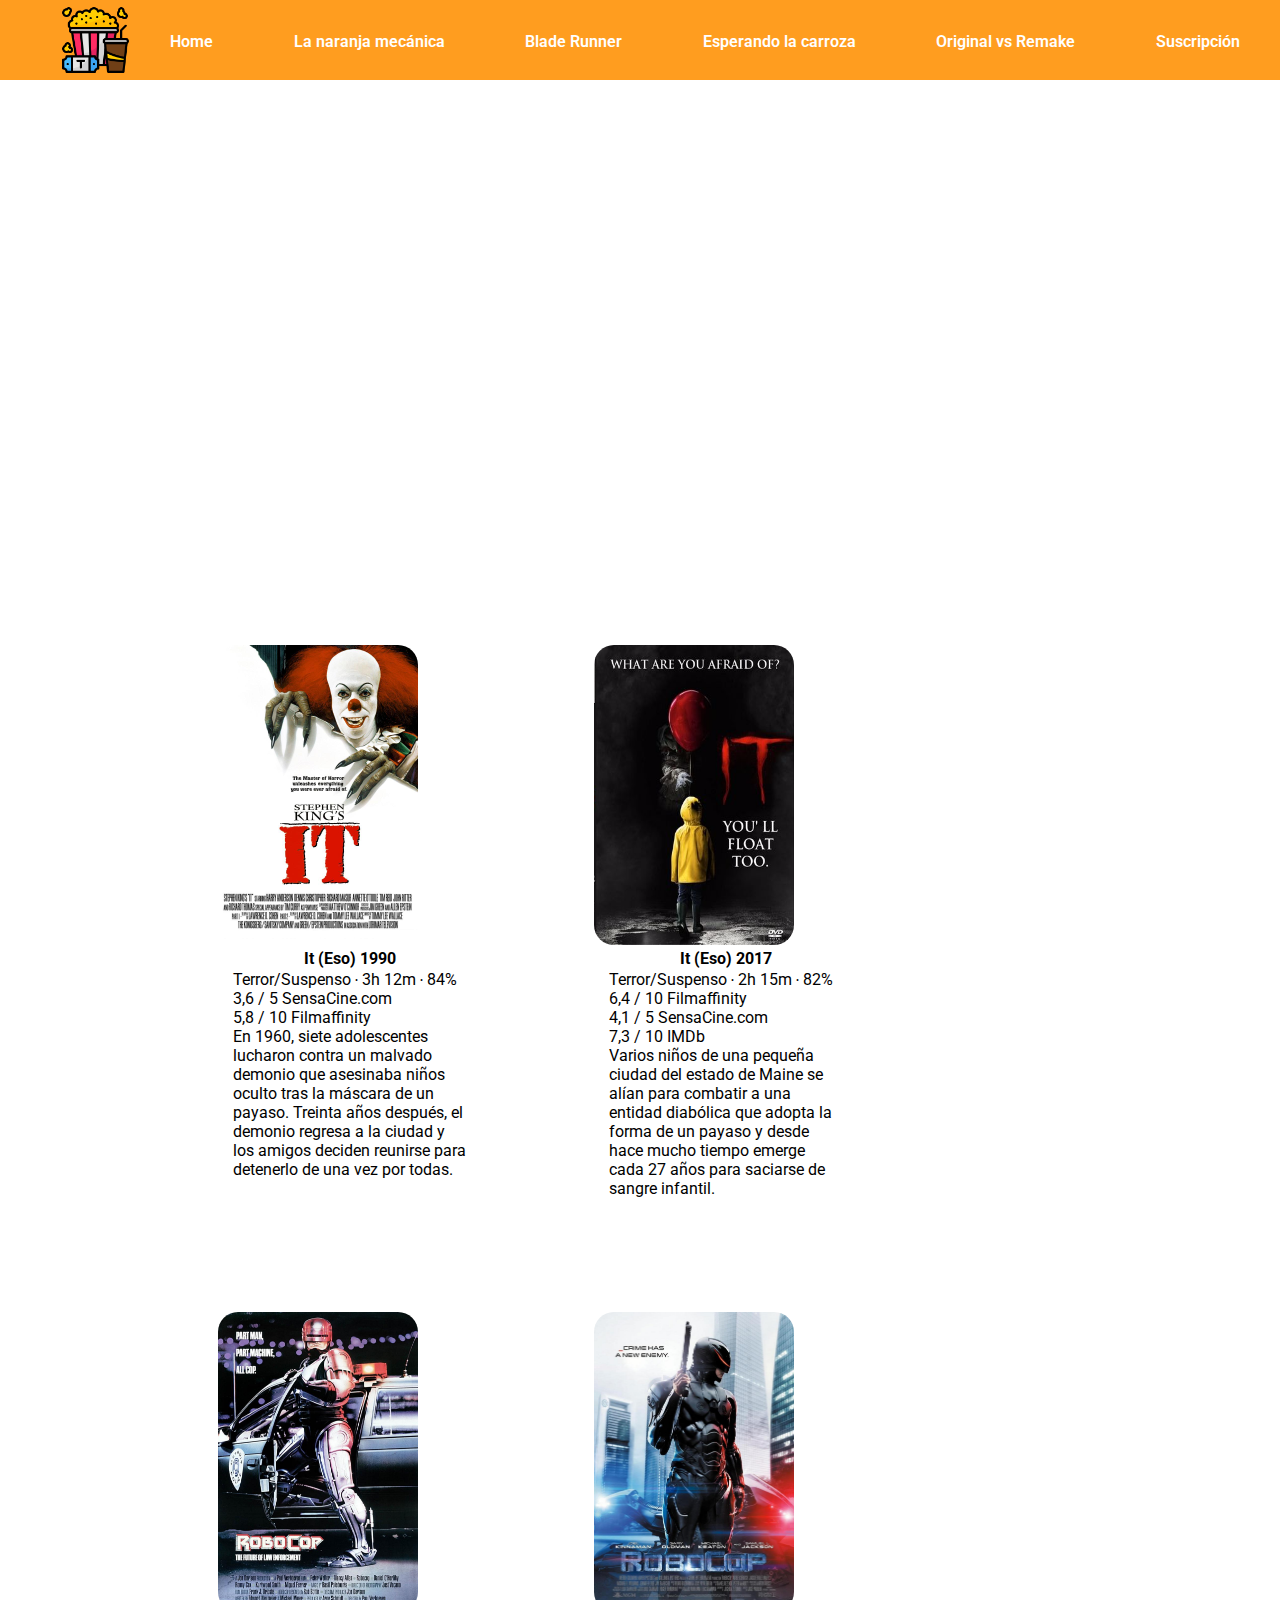
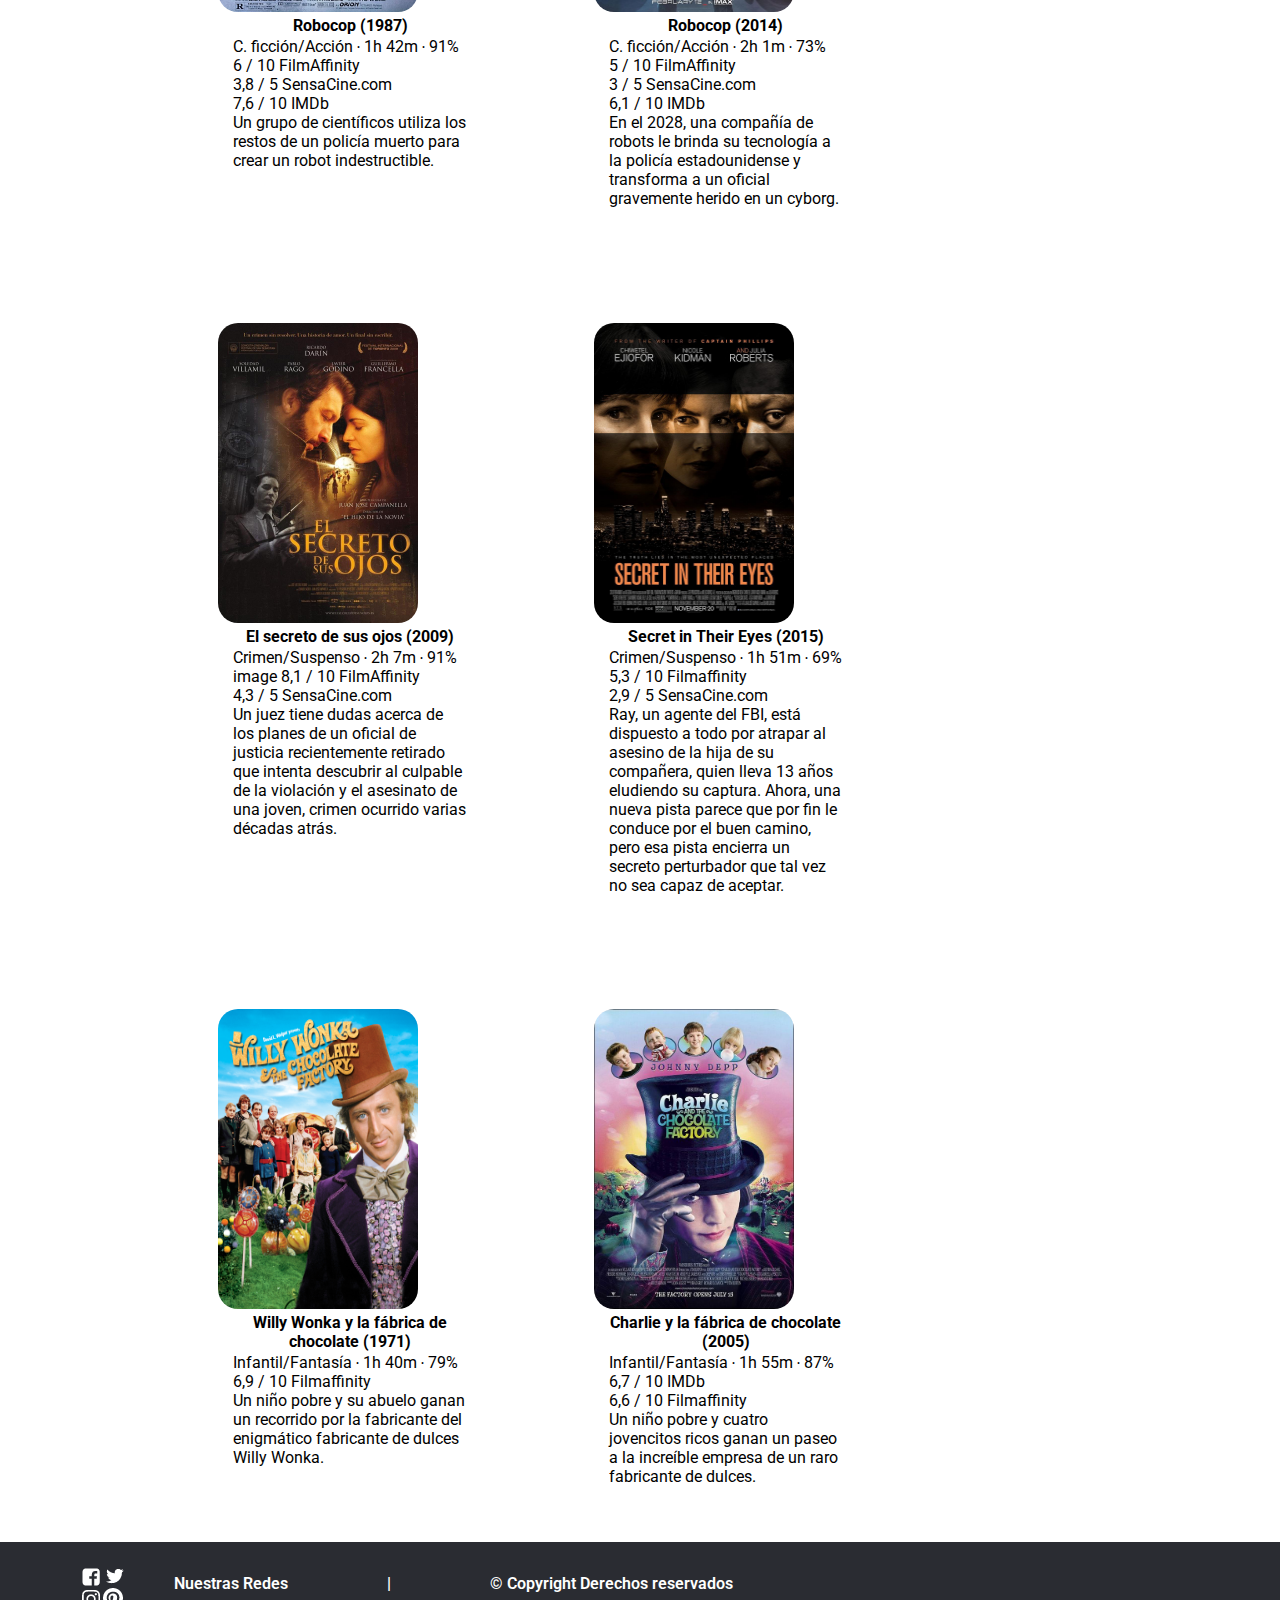
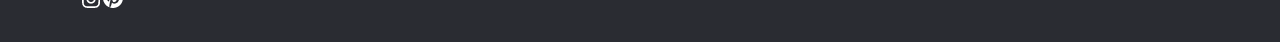
<file: originalvsremake.html>
﻿<!DOCTYPE html>
<html>

<head>
  <meta charset="utf-8" />
  <title>CineRetro - Original vs Remake</title>

  <!-- CSS interno sólo para esta página -->
  <style type="text/css">
    .articulox {
      width: 280px;
      float: left;
      margin: 5%;
      padding: 8px;
      overflow: hidden;
    }
  </style>

  <!-- Fuente "Roboto" desde Google Fonts -->
  <link href="https://fonts.googleapis.com/css2?family=Roboto:wght@300&display=swap" rel="stylesheet">

  <!-- Diseño general de las páginas con CSS -->
  <link rel="stylesheet" type="text/css" href="style.css" />

</head>

<body>
  <header>

    <!-- Menú de navegación -->
    <div id="nav">

      <a href="index.html"><img src="images/pochoclos.png" id="logo" width="70px" alt="Logo CineRetro"></a>
      <ul>
        <li><a href="index.html">Home</a></li>
        <li><a href="lanaranjamecanica.html">La naranja mecánica</a></li>
        <li><a href="bladerunner.html">Blade Runner</a></li>
        <li><a href="esperandocarroza.html">Esperando la carroza</a></li>
        <li><a href="originalvsremake.html">Original vs Remake</a></li>
        <li><a href="Suscripción.html">Suscripción</a></li>
      </ul>
    </div>
  </header>

  <!-- IFRAME -->
  <iframe height="500px" src="https://www.youtube.com/embed/osrVCQ3QZZY"
    title="Top 10 Mejores Cambios en REMAKES de Películas" frameborder="0"
    allow="accelerometer; autoplay; clipboard-write; encrypted-media; gyroscope; picture-in-picture; web-share"
    allowfullscreen>
  </iframe>

  <!-- Cuerpo de la página -->
  <div id="cuerpo">
    <!-- IT (1990) vs IT (2017) -->
    <div class="articulox">
      <img src="images/It_1990.jpg" class="marco" />
      <h4>It (Eso) 1990</h4>
      <p>Terror/Suspenso ‧ 3h 12m ‧ 84%<br>
        3,6 / 5 SensaCine.com<br>
        5,8 / 10 Filmaffinity<br>
        En 1960, siete adolescentes lucharon contra un malvado demonio que asesinaba niños oculto tras la máscara de un
        payaso. Treinta años después, el demonio regresa a la ciudad y los amigos deciden reunirse para detenerlo de una
        vez por todas.
      </p>
    </div>
    <div class="articulox">
      <img class="marco" src="images/IT_2017.png" />
      <h4>It (Eso) 2017</h4>
      <p>Terror/Suspenso ‧ 2h 15m ‧ 82%<br>
        6,4 / 10 Filmaffinity<br>
        4,1 / 5 SensaCine.com<br>
        7,3 / 10 IMDb<br>
        Varios niños de una pequeña ciudad del estado de Maine se alían para combatir a una entidad diabólica que adopta
        la forma de un payaso y desde hace mucho tiempo emerge cada 27 años para saciarse de sangre infantil.</p>
    </div>
    <!-- Robocop (1987) vs Robocop (2014) -->
    <div class="articulox">
      <img class="marco" src="images/robocop_1987.jpg" />
      <h4>Robocop (1987)</h4>
      <p>C. ficción/Acción ‧ 1h 42m ‧ 91%<br>
        6 / 10 FilmAffinity<br>
        3,8 / 5 SensaCine.com<br>
        7,6 / 10 IMDb<br>
        Un grupo de científicos utiliza los restos de un policía muerto para crear un robot indestructible.</p>
    </div>
    <div class="articulox">
      <img class="marco" src="images/robocop_2014.jpg" />
      <h4>Robocop (2014)</h4>
      <p>C. ficción/Acción ‧ 2h 1m ‧ 73%<br>
        5 / 10 FilmAffinity<br>
        3 / 5 SensaCine.com<br>
        6,1 / 10 IMDb<br>
        En el 2028, una compañía de robots le brinda su tecnología a la policía estadounidense y transforma a un oficial
        gravemente herido en un cyborg.</p>
    </div>
    <!-- El secreto de sus ojos (2009) vs (2015) -->
    <div class="articulox">
      <img class="marco" src="images/secreto_2009.jpg" />
      <h4>El secreto de sus ojos (2009)</h4>
      <p>Crimen/Suspenso ‧ 2h 7m ‧ 91%<br>image
        8,1 / 10 FilmAffinity<br>
        4,3 / 5 SensaCine.com<br>
        Un juez tiene dudas acerca de los planes de un oficial de justicia recientemente retirado que intenta descubrir
        al culpable de la violación y el asesinato de una joven, crimen ocurrido varias décadas atrás.</p>
    </div>
    <div class="articulox">
      <img class="marco" src="images/secreto_2015.jpg" />
      <h4>Secret in Their Eyes (2015)</h4>
      <p>Crimen/Suspenso ‧ 1h 51m ‧ 69%<br>
        5,3 / 10 Filmaffinity<br>
        2,9 / 5 SensaCine.com<br>
        Ray, un agente del FBI, está dispuesto a todo por atrapar al asesino de la hija de su compañera, quien lleva 13
        años eludiendo su captura. Ahora, una nueva pista parece que por fin le conduce por el buen camino, pero esa
        pista encierra un secreto perturbador que tal vez no sea capaz de aceptar.</p>
    </div>
    <!-- Willy Wonka (1971) vs Charlie (2005) -->
    <div class="articulox">
      <img class="marco" src="images/charly_1971.jpg" />
      <h4>Willy Wonka y la fábrica de chocolate (1971)</h4>
      <p>Infantil/Fantasía ‧ 1h 40m ‧ 79%<br>
        6,9 / 10 Filmaffinity<br>
        Un niño pobre y su abuelo ganan un recorrido por la fabricante del enigmático fabricante de dulces Willy Wonka.
      </p>
    </div>
    <div class="articulox">
      <img class="marco" src="images/Charly_2005.jpg" />
      <h4>Charlie y la fábrica de chocolate (2005)</h4>
      <p>Infantil/Fantasía ‧ 1h 55m ‧ 87%<br>
        6,7 / 10 IMDb<br>
        6,6 / 10 Filmaffinity<br>
        Un niño pobre y cuatro jovencitos ricos ganan un paseo a la increíble empresa de un raro fabricante de dulces.
      </p>
    </div>
  </div>

  <!-- FOOTER -->
  <footer>
    <div id="pie">
      <a href="https://es-la.facebook.com/"><img src="images/redes.png" id="logoredes" alt="Logo redes sociales"></a>
      <ul>
        <li><a href="https://es-la.facebook.com/">Nuestras Redes</a></li>
        <li>|</li>
        <li>© Copyright Derechos reservados</li>
        <li><a href="lanaranjamecanica.html"><abbr title="La naranja mecánica"></a></li>
        <li><a href="bladerunner.html"><abbr title="Blade Runner"></a></li>
        <li><a href="esperandocarroza.html"><abbr title="Esperando la carroza"></a></li>
        <li><a href="originalvsremake.html"><abbr title="Original vs Remake"></a></li><br>
      </ul>
    </div>
  </footer>
</body>

</html><!-- FIN ;) -->
</file>
<file: style.css>
/** Márgen y relleno por default **/

  * {
    margin: 0;
    padding: 0;
    box-sizing: border-box;
  }
  
  body {
    font-family: 'Roboto', serif;
    margin: 0px;
  }

  img {
    height: auto;
    margin-top: 3px;
  }
  
  /*Dise�o general de las p�ginas*/
  /* Men� de navegaci�n */
  #nav {
    height: 80px;
    background-color: #FF9D1F;
  }
  
  /*Centrar el texto del encabezado y del pie*/
  ul {
    margin: auto 1;
    display: flex;
    justify-content: space-around;
  }
  
  /*Iframe con video de Youtube ajustado (el borde) al ancho de la p�gina*/
  iframe {
    width: 100%;
    /*margin: 15px;*/
    margin-left: 15px;
    margin-right: 15px;
    margin-top: 2px;
  }
  
  /*Edici�n del men�/lista del encabezado y del pie*/
  #nav li,
  #pie li {
    list-style: none;
    float: left;
    width: auto;
    margin: 32px 0 0 0;
    font-weight: 600;
  }
  
  a {
    text-decoration: none;
    color: white;
  }
  
  /*Para centrar el "logo" de la p�gina*/
  #logo {
    float: left;
    margin-left: 60px;
    margin-top: 5px;
  }
  
  /*y de las redes*/
  #logoredes {
    float: left;
    margin-left: 80px;
    margin-top: 25px;
  }
  
  /*Im�genes del "cuerpo" de la p�gina*/
  #cuerpo {
    width: 955px;
    height: auto;
    overflow: hidden;
    margin: 0 auto;
  }
  
  .articulo {
    width: 220px;
    height: 450px;
    float: left;
    /*margin: 0px;*/
    padding: 8px;
    overflow: hidden;
    margin-top: 40px;
  }
  
  /*Borde de rect�ngulo redondeado para cada imagen*/
  .marco {
    width: 200px;
    height: 300px;
    border-radius: 20px;
  }
  
  /*Mostrar "sombra" al pasar el puntero sobre la imagen*/
  .marco:hover {
    box-shadow: 5px 5px 2px #999;
  }
  
  /*Centra el texto de cada imagen*/
  h4 {
    text-align: center;
  }
  
  /*Pie de la p�gina*/
  #pie {
    height: 100px;
    background-color: #2a2c32;
    color: white;
    margin: 0;
  }
  
  /*Configuraci�n general para acomodar correctamente el texto*/
  p {
    font-family: 'Roboto', sans-serif;
    margin-left: 15px;
    margin-right: 15px;
    margin-top: 2px;
  
  }
  
  h1 {
    font-family: 'Roboto', sans-serif;
    margin-left: 15px;
    margin-right: 15px;
    margin-top: 2px;
  
  }
  
  h2 {
    font-family: 'Roboto', sans-serif;
    margin-left: 15px;
    margin-right: 15px;
    margin-top: 2px;
  }
  
  .container {
    display: flex;
    flex-direction: row;
  }
  
  /*** Contenido **/
  .content {
    display: flex;
    flex-direction: column;
    justify-content: space-around;
    background-color: #FF9D1F;
    width: 55%;
    min-height: 100vh;
    padding: 10px 20px;
  }
  
  .image {
    background-image: url("./images/1retro.webp");
    background-repeat: no-repeat;
    background-size: contain;
    background-position: center;
    height: 100%;
  }
  
  .text {
    text-align: center;
    color: white;
    font-size: 18px;
  }
  
  /** formulario **/
  form {
    display: flex;
    flex-direction: column;
    justify-content: center;
    width: 45%;
    /* max-width: 400px; */
    box-shadow: 2px 2px 4px rgba(0, 0, 0, 0.1);
    padding: 50px;
  }
  
  .title {
    font-size: 25px;
    font-weight: bold;
    margin-bottom: 20px;
  }
  
  form div input {
    width: 100%;
    height: 40px;
    border-radius: 8px;
    outline: none;
    border: 2px solid #c4c4c4;
    padding: 0 30px;
    box-shadow: 2px 2px 4px rgba(0, 0, 0, 0.1);
  }
  
  label {
    display: block;
    margin-bottom: 5px;
  }
  
  form div {
    position: relative;
    margin-bottom: 15px;
  }
  
  input:focus {
    border: 2px solid #FF9D1F;
  }
  
  /** botones **/
  .btn {
    display: flex;
    flex-direction: row;
    justify-content: space-between;
    gap: 15px;
  }
  
  .btn-1,
  .btn-2 {
    padding: 10px 5px;
    width: 100%;
    display: flex;
    gap: 15px;
    justify-content: center;
    align-items: center;
    border: 2px solid #c4c4c4;
    border-radius: 8px;
    box-shadow: 2px 2px 4px rgba(0, 0, 0, 0.1);
    cursor: pointer;
  }
  
  .btn-2 {
    background-color: #4f70b5;
    color: white;
  }
  
  .question {
    font-size: 15px;
  }
  
  span {
    color: #FF9D1F;
    cursor: pointer;
  }
  
  /*** Íconos **/
  form div i {
    position: absolute;
    padding: 10px;
  }
  
  .success-icon,
  .failure-icon {
    right: 0;
    opacity: 0;
  }
  
  .failure-icon,
  .error {
    color: red;
  }
  
  .success-icon {
    color: green;
  }
  
  .error {
    font-size: 14.5px;
    margin-top: 5px;
  }
  
  /*** botones **/
   button {
    margin-top: 15px;
    width: 100%;
    height: 45px;
    background-color: #FF9D1F;
    border: 2px solid #FF9D1F;
    border-radius: 8px;
    color: #fff;
    font-size: 20px;
    cursor: pointer;
    box-shadow: 2px 2px 4px rgba(0, 0, 0, 0.1);
    transition: all 0.1s ease;
  }
  
  button:hover {
    opacity: 0.8;
  }
  
  
  /** Media Queries **/
  @media (max-width: 900px) {
    .container {
      flex-direction: column;
    }
  
    form,
    .content {
      width: 100%;
    }
  
    .btn {
      flex-direction: column;
    }

    .image {
      height: 70vh;
    }
  }
  

  @media (max-width: 425px) {
    form {
      padding: 20px;
    }
  }
</file>
